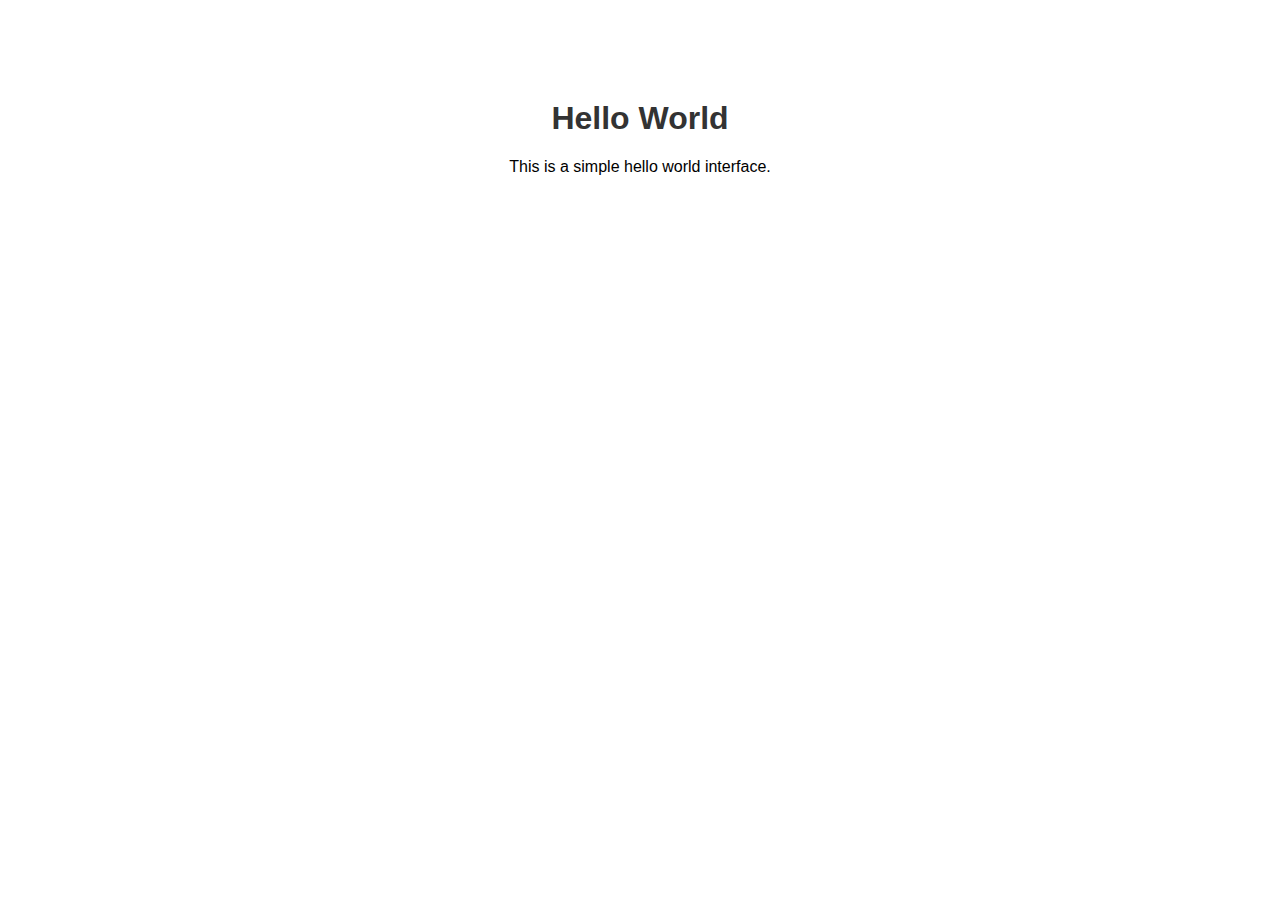
<file: index.html>
<!DOCTYPE html>
<html lang="en">
<head>
    <meta charset="UTF-8">
    <meta name="viewport" content="width=device-width, initial-scale=1.0">
    <title>Hello World</title>
    <style>
        body {
            font-family: Arial, sans-serif;
            text-align: center;
            margin-top: 100px;
        }
        h1 {
            color: #333;
        }
    </style>
</head>
<body>
    <h1>Hello World</h1>
    <p>This is a simple hello world interface.</p>
</body>
</html>
</file>
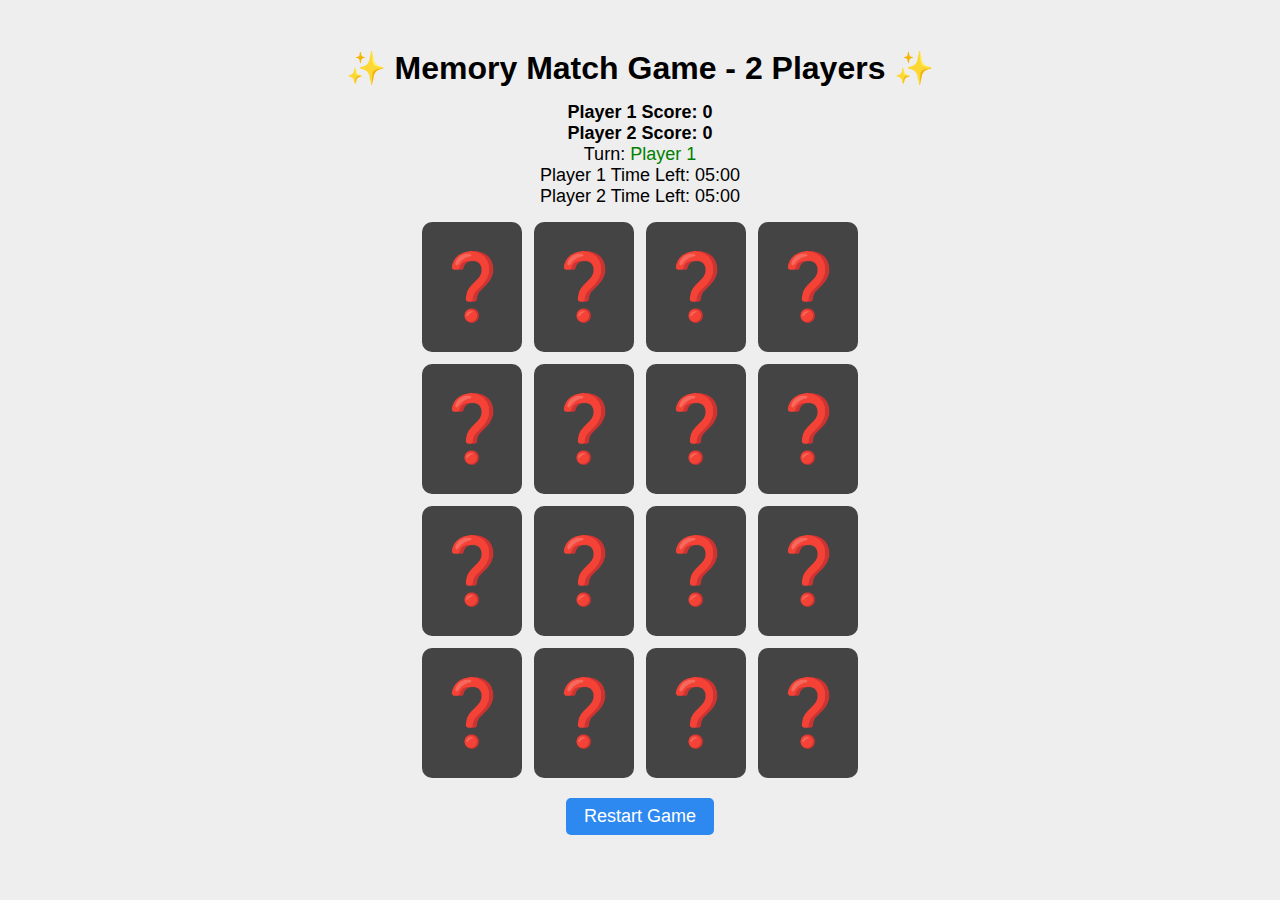
<file: nazia gm/index.html>
<!DOCTYPE html>
<html lang="en">
<head>
  <meta charset="UTF-8">
  <meta name="viewport" content="width=device-width, initial-scale=1.0">
  <title>2 Player Memory Card Game</title>
  <link rel="stylesheet" href="style.css">
</head>

<body>

  <h1>✨ Memory Match Game - 2 Players ✨</h1>

  <div class="score-board">
    <div class="player-score" id="p1">Player 1 Score: 0</div>
    <div class="player-score" id="p2">Player 2 Score: 0</div>
    <div>Turn: <span id="turn" class="current-turn">Player 1</span></div>
    <div id="t1">Player 1 Time Left: 05:00</div>
    <div id="t2">Player 2 Time Left: 05:00</div>
  </div>

  <div id="board" class="game-board"></div>

  <button onclick="startGame()">Restart Game</button>

  <script src="script.js"></script>
</body>
</html>
</file>
<file: nazia gm/style.css>
body {
  font-family: Arial, sans-serif;
  text-align: center;
  background: #eee;
  padding: 20px;
}
h1 { margin-bottom: 15px; }

.score-board {
  font-size: 18px;
  margin-bottom: 15px;
}
.player-score { font-weight: bold; }
.current-turn { color: green; }

.game-board {
  display: grid;
  grid-template-columns: repeat(4, 100px);
  gap: 12px;
  justify-content: center;
}
.card {
  width: 100px;
  height: 130px;
  background: #444;
  color: #fff;
  border-radius: 10px;
  display: flex;
  justify-content: center;
  align-items: center;
  cursor: pointer;
  font-size: 65px;
}
.flipped {
  background: #222;
  cursor: default;
}

button {
  margin-top: 20px;
  padding: 8px 18px;
  font-size: 18px;
  background: #2d89ef;
  border: none;
  color: white;
  border-radius: 5px;
}
</file>
